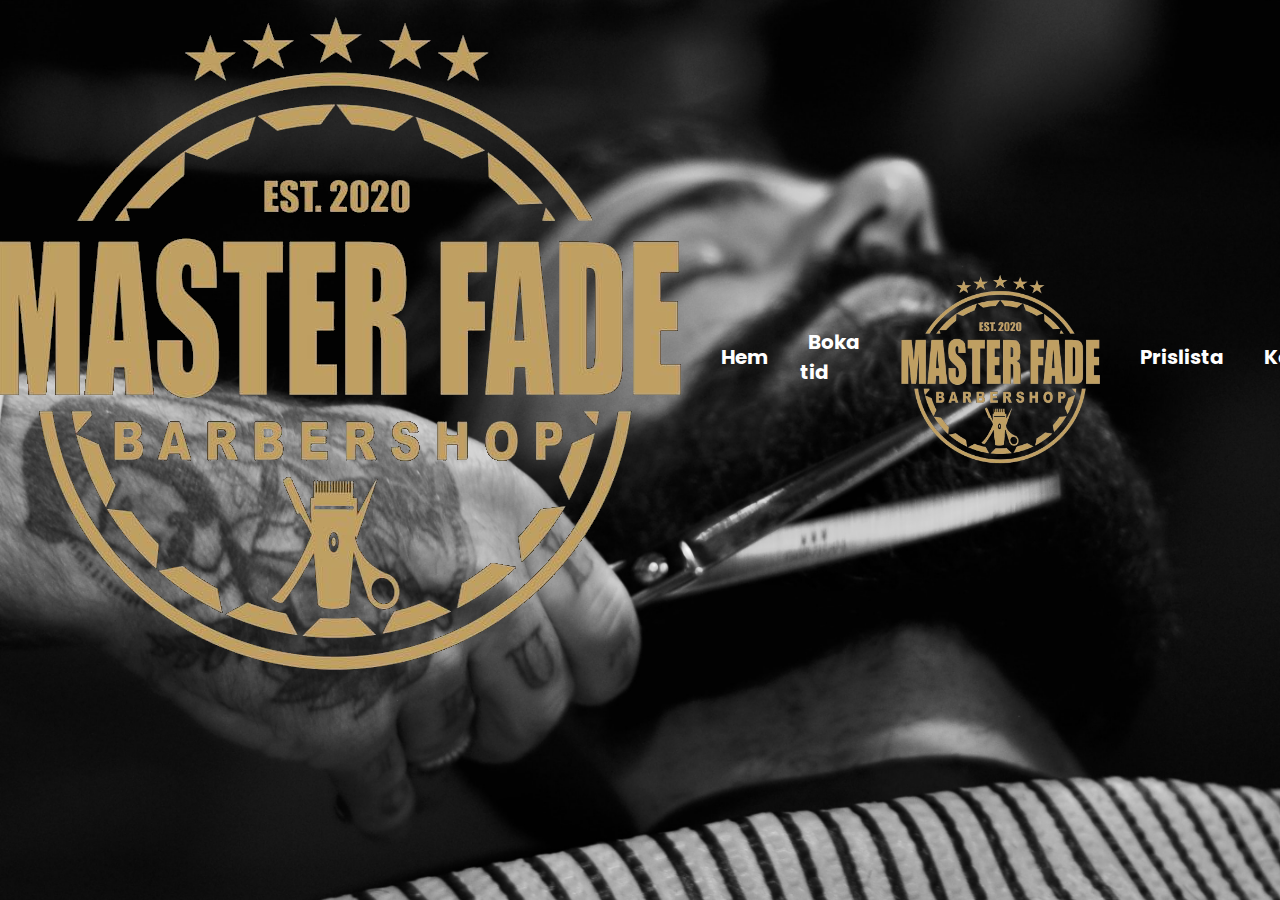
<file: contact.html>
<!DOCTYPE html>
<html lang="en">
<head>
    <meta charset="UTF-8">
    <meta http-equiv="X-UA-Compatible" content="IE=edge">
    <meta name="viewport" content="width=device-width, initial-scale=1.0">
    <title>Master Fade Barbershop</title>
    <link rel="stylesheet" href="style.css">
    <link rel="stylesheet" href="https://cdnjs.cloudflare.com/ajax/libs/font-awesome/5.15.2/css/all.min.css" integrity="sha512-HK5fgLBL+xu6dm/Ii3z4xhlSUyZgTT9tuc/hSrtw6uzJOvgRr2a9jyxxT1ely+B+xFAmJKVSTbpM/CuL7qxO8w==" crossorigin="anonymous" />
</head>
<body>
    <div class="background" style="background: url(images/welcomeimg.jpg) no-repeat center center/cover;" ></div>
    <div class="background-desktop" style="background: url(images/welcomeimg.jpg) no-repeat center 36%/cover;" ></div>
        <header>
            <nav class="navbar">
                <span class="navbar-toggle" id="js-navbar-toggle">
                    <i class="fas fa-bars"></i>
                </span>
                <div class="logo-mobile">
                    <a href="index.html"><img src="images/logo.png" alt=""></a>
                </div>
                <ul class="main-nav" id="js-menu">
                    <li>
                        <a href="index.html" class="nav-links">Hem</a>
                    </li>
                    <li>
                        <a target="_blank" rel="noopener noreferrer" href="https://www.mydigitalbooker.com/masterfade/sv" class="nav-links">Boka tid</a>
                    </li>
                    <li id="displayer">
                        <a class="nav-links logo-desktop" href="index.html"><img src="images/logo.png" alt=""></a>
                    </li>
                    <li>
                        <a href="price.html" class="nav-links">Prislista</a>
                    </li>
                    <li>
                        <a href="contact.html" class="nav-links">Kontakt</a>
                    </li>
                </ul>
           </nav>
        </header>
    
        <main>
            
            
        </main>
    
        <footer>
    
        </footer>
    <script src="scripts.js"></script>
</body>
</html>
</file>
<file: style.css>
@import url('https://fonts.googleapis.com/css2?family=Poppins:ital,wght@0,300;0,400;0,500;0,600;0,700;0,800;0,900;1,700&display=swap');

* {
    margin: 0;
    padding: 0;
    box-sizing: border-box;
}
html {
    scroll-behavior: smooth;
  }
body {
    font-family: 'Poppins', sans-serif;
    color: #fff;
}
.parentbox {
    display: flex;
    flex-direction: column;
}
.box {
    width: 100%;
}
.children1 {
    width: 100%;
    height: 100vh;
    background: rgba(0, 0, 0, 0.315);
}
.children2 {
    background-color: rgb(24, 24, 24);
    padding: 90px 0;
    margin: -1px 0;
}
.children3 {
    background-color: rgb(255, 255, 255);
}
.children4 {
    margin: -1px 0; 
    background-color: #fff;
}
.children5 {
    background: url("images/background-pricelist.jpg") no-repeat center center/cover;
    background-position-x: 100%;
    height: 500px;
}
.children6 {
    background-color: rgb(24, 24, 24);
    margin: -1px 0;
}
.children7 {
    background-color: rgb(24, 24, 24);
    color: white;
    width: 100%;
    margin: -1px 0;
    padding-bottom: 20px;
}
.children8 {
    background-color: rgb(24, 24, 24);
    width: 100%;
    padding-bottom: 45px;
}
.children9 {
    background-color: rgb(24, 24, 24);
    width: 100%;
    margin: -1px 0;
    padding-bottom: 30px;
}
/*------------MOBILE DEVICES STARTPAGE--------------*/


/* NAVBAR */
.navbar {
    position: fixed;
    width: 100%;
    font-size: 18px;
    background: rgb(0, 0, 0);
    border: 1px solid rgba(0, 0, 0, 0.2);
    z-index: 1;
}
 .masterfade-logo-for-mobile-devices img {
    width: 70px;
}
.navbar .main-nav #logo-for-desktop {
    display: none;
}
.main-nav {
    list-style-type: none;
}
.nav-links
{
    text-decoration: none;
    color: rgb(255, 255, 255);
}
.main-nav li {
    text-align: center;
    margin: 15px auto;
}
.masterfade-logo-for-mobile-devices {
    display: inline-block;
    font-size: 22px;
    margin-top: 5px;
    margin-left: 20px;
}
.navbar-toggle {
    position: absolute;
    top: 20px;
    right: 20px;
    cursor: pointer; 
    color: rgba(216, 174, 112, 0.8);
    font-size: 24px;
}
.main-nav {
    list-style-type: none;
    display: none;
}
.active {
    display: block;
}
/*VIDEO BACKGROUND */ 
.background {
    position: absolute;
    top: 0;
    bottom: 0;
    width: 100%;
    height: 100vh; 
    overflow: hidden;
}
#myvideo {
    position: relative;
    z-index: -1;
    width: 100%; 
    height: 100vh;
    object-fit: cover;
}

/* WELCOMEBOX  */
.welcome-box {
    position: relative;
    top: 70px;
    width: 80%;
    margin: 0px auto;
    text-align: center;
}
.welcome-box h1 {
    font-size: 38px;
    font-weight: 800;
    text-shadow: 3px 2px #000;
    color: rgba(216, 174, 112, 0.8);
    margin: 90px 0;
}
.btn {
    display: inline-block;
    background: rgba(51, 51, 51, 0.87); color: rgba(216, 174, 112, 0.8);
    font-size: 26px;
    padding: 7px 25px;
    margin: 100px 0;
    outline: none;
    text-decoration: none;
    border: 1px solid rgba(216, 174, 112, 0.8);
}
/* ABOUT US */
.about-us {
    margin: 0 auto;
    text-align: center;
}
.about-us h1 {
    font-size: 28px;
}
.about-us p {
    padding: 30px;
    line-height: 35px;
    font-size: 20px;
    color: #fff;
}
.about-us img {
    display: inline-block;
    padding-left: 50px;
}
/* IMG WRAPPER GALLERY */
.image-wrapper {
    
    display: flex;
  }
.image-fig {
    width: 100%;
    height: 100%;
}
.image-fig:hover {
    opacity: 100%;
}
.image-wrapper img {
    width: 100%;
    height: 100%;
    object-fit: cover;
}
/*TO BOOKING*/
.to-book {
    text-align: center;
    padding-top: 30px;
}
.to-book h1, p {
    color: rgba(0, 0, 0, 0.87);
}
.to-book h1 {
        font-size: 28px;
}
.to-book p {
    line-height: 35px;
    font-size: 20px;
    padding: 30px;
}
.to-book .btn {
    display: inline-block;
    font-size: 20px;
    margin: 50px 0;
    background: #000;
    border: unset;
    color: white;
}
/* PRICE BOX*/
.pricebox {
    width: 90%;
    margin: 0 auto;
    padding-top: 50px;
    line-height: 33px;
}
.pricebox h1 {
    font-size: 28px;
    padding: 20px;
    text-align: center;
    color: rgba(216, 174, 112, 0.8);
}
.pricebox table span {
    letter-spacing: 3px;
}
.pricebox #speciell td {
    line-height: initial;
    font-size: 14px;
}
.pricebox .td {
    color: rgba(216, 174, 112, 0.8);
}
.price-table-desktop {
    display: none;
}
.price-table-mobile #hr-mobile {
    margin-bottom: 5px;
}
/*CONTACT US*/
.contact-us-box {
    width: 100%;
}
.contact-us-box h1 {
    padding: 35px;
    margin: 0 auto;
    text-align: center;
    font-size: 28px;
}
.contact-us-textbox {
    width: 90%;
    line-height: 35px;
    margin: 0 auto;
    padding-bottom: 30px;
}
.contact-us-textbox p{
    color: white;
}
.children7 .btn {
    display: inline-block;
    position: relative;
    left: 30%;
    font-size: 20px;
    margin-bottom: 30px;
    margin-top: 30px;
    background: rgb(255, 255, 255);
    border: unset;
    color: black;
}
/* GOOGLE MAPS */
.google-maps iframe{
    display: block;
    margin: 0 auto;
    width: 80%;
}
#table-title {
    font-size: 20px;
}
/* CONTACT US FLEX BOX*/
.flexbox {
    display: flex;
    flex-direction: row;
    text-align: center;
    margin: 0 auto;
}
.boxes1 {
    padding: 10px;
    flex: 50%;
}
.boxes1 table {
    margin: 0 auto;
}
.boxes1 tr > * + * {
    padding-left: 1em;
  }
.boxes2 {
    padding: 10px;
    flex: 50%;
}
.text-decoration  {
    text-decoration: none;
    color:rgb(158, 158, 158);
}
.boxes3 {
    background-color: rgb(24, 24, 24);
    padding: 10px;
    flex: 50%;
}
/*FOOTER*/
.footer {
    background-color: rgb(24, 24, 24);
}
.footer hr {
    border: 0;
    border-top: 2px solid hsla(0,0%,100%,.1);
    display: block;
    width: 250px;
    margin:auto;
    margin-bottom: 10px;
}
.footer-text {
    color:  rgba(255, 255, 255, 0.493);
    font-size: 0.8rem;
    text-align: center;
}

/*FLEX BOX TO COLUMNS ON MOBILE DEVICES*/
@media (max-width: 800px) {
    .flexbox,.image-wrapper {
        flex-direction: column;
    }
  }

/*--------------DESKTOP------------------*/
@media screen and (min-width: 768px) {


    /*FLEXBOXES*/

    .children1 {
        background-position-y: 40%; 
    }
    .children2{
        z-index: 1;
    }
    .children4 {
        height: 400px;
    }
    .children5 {
        background-position-y: 30%;
        height: 600px;
    }
    .children7 {
        height: 400px;
    }
    
/* NAVBAR */
    .masterfade-logo-for-mobile-devices {
        display: none;
    }
    .navbar {
        background: unset;
        border: unset;
        display: flex;
        justify-content: space-between;
        padding-bottom: 0;
        align-items: center;
        position: relative;
        right: 10px;
    }
    .main-nav {
        display: flex;
        margin-right: 30px;
        flex-direction: row;
        justify-content: flex-end;
        margin: 0 auto;
        margin-top: 30px;
    }
    .main-nav li {
        margin: 0;
        font-size: 20px;
        font-weight: bolder;
        margin: auto;
    }
    .nav-links {
        margin-left: 40px;
    }
    .navbar-toggle {
        display: none;
    }
    .logo-desktop img{
        position: relative;
        width: 200px;
        top: 15px;
    }
    .navbar .main-nav #logo-for-desktop {
        display:initial;
    }
    .nav-links:hover {
        color: rgba(216, 174, 112, 0.8);
    }
    .nav-hover::after {
        content: '';
        display: block;
        width: 0;
        height: 4px;
        background: rgba(216, 174, 112, 0.8);
        margin-left: 40px;
        transition: width .3s;
    }
    .nav-hover:hover::after {
        width: 65%;
        transition: width .3s;
    }
    /* WELCOMEBOX */

    .welcome-box h1 {
        font-size: 78px;
        margin: unset;
    }
    
    .btn {
        font-size: 24px;
    }
    .btn-press {
        position: relative; top: 10px;
        transition: 0.05s !important;
        border-radius: 5px;
    }
    .btn-press:hover {
        top: 11px; box-shadow: 0px 0px rgba(216, 174, 112, 0.8);
    }
    /* ABOUT US */
    .about-us {
        width: 70%;
    }
    .about-us img {
        padding-left: 50px;
    }
    .to-book {
        width: 65%;
        margin: 0 auto;
        text-align: left;
        padding-top: 70px;
    }
    .about-us p {
        font-size: unset;
    }
    /*TO BOOKING*/
    .to-book p {
        padding: 0;
        font-size: unset;
    }
    .to-book .btn:hover {
        background: rgba(126, 120, 120, 0.438);
    }
    /*PRICE TABLE*/
    .price-table-mobile {
        display: none;
    }
    .price-table-desktop{
        display: unset;
    }
    .price-table-desktop #hr-desktop {
        width: 460px;
        margin-bottom: 20px;
        margin-left: auto ;
    }
    .pricebox {
        width: 50%;
    }
    .pricebox h1 {
        margin-left: 50%;
        margin-top: 40px;
        margin-bottom: 10px;
        font-size: 38px;
        color: rgba(216, 174, 112, 0.8);
    }
    .pricebox .td {
        color: rgba(216, 174, 112, 0.8);
    }
    .pricetable {
        margin-left: auto;
    }
    /*CONTACT US*/
    .contact-us-box h1 {
        font-size: 38px;
    }
    .contact-us-textbox {
        width: 45%;
        line-height: 35px;
        margin: unset;
        padding-bottom: 30px;
        padding-top: 50px;
        padding-left: 330px;
    }
    
    .contact-us-textbox p{
        text-align: unset;
    }
    .children7 .btn {
        left: unset;
        margin-top: 45px;
        padding: 4px 20px;
    }
    .children7 .btn:hover {
        background: rgb(187, 187, 187);
    }
    /*GOOGLE MAPS*/
    .google-maps {
        position: relative;
        width: 40%;
        left: 48%;
        top: -285px
    }
    /*FLEX BOXES*/
    .boxes3 ul {
        list-style-type: none;
    }
    .flexbox {
        width: 50%;
    }
    .text-decoration:hover {
        color: rgb(202, 202, 202);
    }
    /*FOOTER*/
    .footer br {
        display: none;
    }
    .footer hr {
        border-top: 2px solid hsla(0,0%,100%,.1);
        width: 500px;
    }

















    /* .opening-hours-box {
        height: 300px;
        position: relative;
        top: -150px
    }
    .opening-hours-box table {
        position: relative;
        margin-left: 600px;

    }
    .social-media-box {
        display: initial;
        position: relative;
        top: -243px;
        left: 16%;
    }
    .opening-hours-box a {
        text-decoration: none;
        color: white;
    }
    .opening-hours-box a:hover {
        color: rgb(187, 187, 187);
    }
    .email-box {
        display: unset;
        position: relative;
        top:-230px;
        left: 16%;
        
    }
    .email-box a {      
        color: rgb(187, 187, 187);
    }
    .number-box {
       position: relative;
       top: -460px;
       left: 35%;
       
    } */

    




}
</file>
